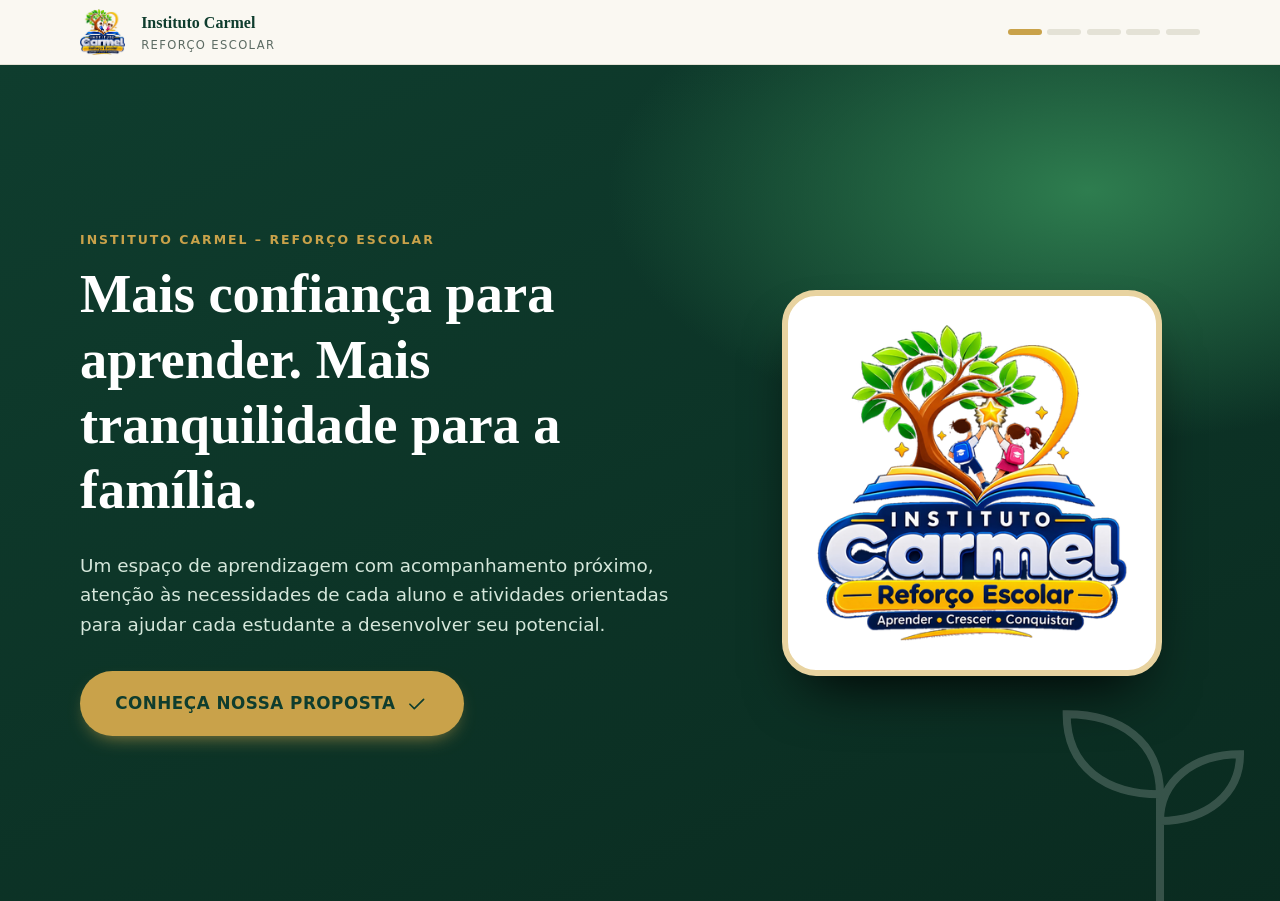
<file: instituto-carmel-proposta.html>
<!DOCTYPE html>
<html lang="pt-BR">
<head>
<meta charset="utf-8">
<meta name="viewport" content="width=device-width, initial-scale=1">
<title>Instituto Carmel – Reforço Escolar | Proposta de acompanhamento</title>
<meta name="description" content="Conheça o Instituto Carmel – Reforço Escolar e receba uma proposta personalizada de acompanhamento escolar.">
<meta name="theme-color" content="#0F3D2E">
<style>
/* =====================================================================
   INSTITUTO CARMEL — estilos (sem fontes ou bibliotecas externas)
   ===================================================================== */
:root{--g1:#0F3D2E;--g2:#2E7D4F;--g3:#E7F2EA;--gold:#C9A24A;--gold2:#E8D3A0;--cream:#FAF8F2;--ink:#1E2B25;--mut:#5C6B63;--line:#E4E2D6;
--serif:Georgia,"Times New Roman",serif;--sans:"Segoe UI",system-ui,-apple-system,Roboto,Arial,sans-serif;--sh:0 10px 30px -14px rgba(15,61,46,.35)}
*{box-sizing:border-box}html{scroll-behavior:smooth}
body{margin:0;font:16px/1.6 var(--sans);color:var(--ink);background:var(--cream);-webkit-font-smoothing:antialiased}
h1,h2,h3{font-family:var(--serif);color:var(--g1);line-height:1.2;margin:0 0 .5em;font-weight:700}
h1{font-size:clamp(2rem,5vw,3.4rem)}h2{font-size:clamp(1.55rem,3.4vw,2.3rem)}h3{font-size:1.12rem}
p{margin:0 0 1em}button{font:inherit;cursor:pointer}svg.i{width:1.4em;height:1.4em;fill:none;stroke:currentColor;stroke-width:1.7;stroke-linecap:round;stroke-linejoin:round;flex:none}
:focus-visible{outline:3px solid var(--gold);outline-offset:3px;border-radius:8px}
.wrap{width:min(1120px,100% - 2.4rem);margin-inline:auto}
.btn{display:inline-flex;align-items:center;justify-content:center;gap:.6rem;border:0;border-radius:999px;padding:.95rem 1.8rem;font-weight:800;letter-spacing:.03em;font-size:.95rem;background:var(--gold);color:var(--g1);text-decoration:none;transition:.2s;box-shadow:0 8px 20px -10px rgba(201,162,74,.9)}
.btn:hover{transform:translateY(-2px);background:#D8B25C}.btn.g{background:var(--g1);color:#fff;box-shadow:none}.btn.g:hover{background:var(--g2)}
.btn.o{background:transparent;border:1.5px solid var(--g1);color:var(--g1);box-shadow:none}.btn.o:hover{background:var(--g3)}.btn.big{padding:1.2rem 2.2rem;font-size:1.05rem}.btn.wa{background:#1FA855;color:#fff;box-shadow:0 10px 24px -10px rgba(31,168,85,.8)}.btn.wa:hover{background:#188F47}
/* topo + progresso */
header.top{position:sticky;top:0;z-index:20;background:rgba(250,248,242,.94);backdrop-filter:blur(8px);border-bottom:1px solid var(--line)}
.top .wrap{display:flex;align-items:center;gap:1rem;min-height:64px}.top img{height:46px;width:auto}.top b{font:700 1rem var(--serif);color:var(--g1)}.top small{display:block;color:var(--mut);font-size:.72rem;letter-spacing:.12em;text-transform:uppercase}
.steps{margin-left:auto;display:flex;gap:.35rem}.steps i{width:34px;height:6px;border-radius:9px;background:var(--line);transition:.4s}.steps i.on{background:var(--gold)}.steps i.done{background:var(--g2)}
/* telas */
.view{display:none;min-height:calc(100vh - 64px)}.view.on{display:block;animation:in .55s ease both}
@keyframes in{from{opacity:0;transform:translateY(18px)}to{opacity:1;transform:none}}
.sec{padding:clamp(2.5rem,6vw,4.5rem) 0}
.eyebrow{color:var(--gold);font-weight:800;letter-spacing:.16em;text-transform:uppercase;font-size:.78rem;margin-bottom:.8rem;display:block}
/* hero */
.hero{background:radial-gradient(800px 420px at 85% 15%,#2E7D4F,transparent 60%),linear-gradient(155deg,var(--g1),#0A2B20);color:#fff;position:relative;overflow:hidden}
.hero h1{color:#fff}.hero p{color:#D5E7DB;font-size:1.15rem;max-width:34em}
.hero .wrap{display:grid;grid-template-columns:1.15fr .85fr;gap:3rem;align-items:center;min-height:calc(100vh - 64px);padding-block:3rem}
.hero .emb{background:#fff;border-radius:34px;padding:1.8rem;box-shadow:0 30px 60px -25px #000;position:relative;border:6px solid var(--gold2);max-width:380px;justify-self:center}
.hero .emb img{width:100%;display:block}
.leaf{position:absolute;opacity:.18;pointer-events:none}
/* benefícios */
.grid{display:grid;gap:1.1rem;grid-template-columns:repeat(auto-fit,minmax(290px,1fr))}
.card{background:#fff;border:1px solid var(--line);border-radius:20px;padding:1.5rem;box-shadow:var(--sh);position:relative;transition:.25s}.card:hover{transform:translateY(-4px)}
.card .ic{width:54px;height:54px;border-radius:16px;background:var(--g3);color:var(--g2);display:grid;place-items:center;margin-bottom:1rem}.card .ic svg{width:28px;height:28px}
.card .n{position:absolute;right:1.2rem;top:1rem;font:700 2.4rem var(--serif);color:var(--gold2)}
.card ul{margin:0;padding:0;list-style:none;color:var(--mut);font-size:.96rem}.card li{padding-left:1.4rem;position:relative;margin:.25rem 0}.card li::before{content:"";position:absolute;left:0;top:.62em;width:8px;height:8px;border-radius:50%;background:var(--gold)}
.card.dest{background:var(--g1);color:#fff}.card.dest h3{color:#fff}.card.dest li{color:#D5E7DB}.card.dest .ic{background:rgba(255,255,255,.12);color:var(--gold2)}
/* rotina */
.rot{display:grid;grid-template-columns:1fr 1.1fr;gap:2.5rem;align-items:start}
.fatos{display:grid;gap:.8rem}.fato{display:flex;gap:1rem;align-items:center;background:#fff;border:1px solid var(--line);border-radius:16px;padding:1rem 1.2rem}.fato .ic{width:46px;height:46px;border-radius:14px;background:var(--g3);color:var(--g2);display:grid;place-items:center;flex:none}.fato b{color:var(--g1)}
.hrs{display:grid;gap:.8rem}.hr{display:grid;grid-template-columns:auto 1fr;gap:1rem;align-items:center;background:#fff;border-left:6px solid var(--gold);border-radius:14px;padding:1rem 1.3rem;box-shadow:var(--sh)}.hr b{font:700 1.5rem var(--serif);color:var(--g1)}.hr span{color:var(--mut);font-weight:700}
.aviso{background:var(--g3);border-radius:14px;padding:1rem 1.2rem;color:var(--g1);font-size:.95rem;margin-top:1rem}
.nav{display:flex;flex-wrap:wrap;gap:.8rem;margin-top:2rem}
/* formulário */
.form{max-width:760px;margin:0 auto;background:#fff;border-radius:26px;padding:clamp(1.4rem,4vw,2.6rem);box-shadow:var(--sh);border:1px solid var(--line)}
label.l{display:block;font-weight:800;color:var(--g1);margin:1.4rem 0 .5rem}
input[type=text]{width:100%;font:inherit;font-size:1.1rem;padding:1rem 1.1rem;border:2px solid var(--line);border-radius:14px;background:var(--cream)}input[type=text]:focus{border-color:var(--g2);outline:none;box-shadow:0 0 0 4px rgba(46,125,79,.18)}
.opts{display:grid;grid-template-columns:repeat(auto-fit,minmax(200px,1fr));gap:.8rem;border:0;padding:0;margin:0}.opts legend{font-weight:800;color:var(--g1);margin:1.4rem 0 .5rem;padding:0}
.opt{position:relative}.opt input{position:absolute;opacity:0;inset:0;cursor:pointer}.opt span{display:block;border:2px solid var(--line);border-radius:14px;padding:.9rem 1rem;background:var(--cream);font-weight:700;color:var(--ink);transition:.2s}.opt small{display:block;color:var(--mut);font-weight:600}
.opt:hover span{border-color:var(--g2)}.opt input:checked+span{border-color:var(--g1);background:var(--g3);box-shadow:inset 0 0 0 2px var(--g1)}.opt input:focus-visible+span{outline:3px solid var(--gold);outline-offset:2px}.opt.wide{grid-column:1/-1}
.err{color:#B3261E;font-weight:700;min-height:1.4em;margin:.4rem 0 0;font-size:.92rem}
/* proposta (documento) */
.acoes{display:flex;flex-wrap:wrap;gap:.8rem;justify-content:center;margin:0 0 1.5rem}
.paper{max-width:860px;margin:0 auto;background:#fff;box-shadow:0 30px 60px -30px rgba(15,61,46,.55);border:1px solid var(--line);color:var(--ink)}
.p-head{background:linear-gradient(120deg,var(--g1),#1B5A40);color:#fff;padding:1.4rem 2rem;display:flex;align-items:center;gap:1.4rem;border-bottom:5px solid var(--gold)}
.p-head .lg{background:#fff;border-radius:16px;padding:.4rem .6rem;flex:none}.p-head img{height:84px;display:block}.p-head small{letter-spacing:.2em;text-transform:uppercase;color:var(--gold2);font-size:.7rem;font-weight:700}.p-head h2{color:#fff;margin:.15rem 0;font-size:1.65rem}.p-head p{margin:0;color:#D5E7DB;font-style:italic;font-size:.9rem}
.p-body{padding:1.4rem 2rem 1.2rem}
.p-sec{font:800 .72rem var(--sans);letter-spacing:.2em;text-transform:uppercase;color:var(--gold);margin:1.1rem 0 .55rem;display:flex;align-items:center;gap:.7rem}.p-sec::after{content:"";flex:1;height:1px;background:var(--gold2)}
.p-aluno{display:grid;grid-template-columns:1.2fr 1fr;gap:1rem;background:var(--g3);border-radius:14px;padding:1rem 1.3rem}
.p-aluno .nm small{display:block;color:var(--mut);font-size:.72rem;letter-spacing:.1em;text-transform:uppercase}.p-aluno .nm b{font:700 1.9rem/1.15 var(--serif);color:var(--g1);word-break:break-word}
.p-aluno dl{margin:0;display:grid;gap:.15rem;font-size:.85rem}.p-aluno dt{color:var(--mut);font-size:.7rem;letter-spacing:.08em;text-transform:uppercase;margin-top:.25rem}.p-aluno dd{margin:0;font-weight:700;color:var(--g1)}
.p-inc{display:grid;grid-template-columns:1fr 1fr;gap:.5rem .9rem}.p-inc div{display:flex;gap:.6rem;align-items:flex-start;font-size:.84rem;line-height:1.4}.p-inc svg{width:20px;height:20px;color:var(--g2);margin-top:2px}.p-inc b{display:block;color:var(--g1);font-size:.86rem}.p-inc span{color:var(--mut)}
.p-inv{margin-top:1rem;border:2px solid var(--gold);border-radius:16px;padding:.9rem 1.3rem;display:grid;grid-template-columns:auto 1fr;gap:1.4rem;align-items:center;background:linear-gradient(180deg,#fff,#FCF8EC)}
.p-inv .v{text-align:center;padding-right:1.4rem;border-right:1px solid var(--gold2)}.p-inv .v b{display:block;font:700 2.8rem/1 var(--serif);color:var(--g1)}.p-inv .v span{font-size:.68rem;font-weight:800;letter-spacing:.12em;color:var(--gold)}
.p-inv ul{margin:0;padding:0;list-style:none;font-size:.84rem;color:var(--mut)}.p-inv li{padding-left:1.1rem;position:relative}.p-inv li::before{content:"";position:absolute;left:0;top:.55em;width:6px;height:6px;border-radius:50%;background:var(--gold)}
.p-nota{font-size:.74rem;color:var(--mut);margin:.5rem 0 0;font-style:italic}
.p-fim{margin-top:.9rem;font-size:.9rem}.p-fim p{margin:0 0 .5rem}.p-ass{margin-top:.6rem;display:flex;justify-content:space-between;align-items:flex-end;gap:1rem}.p-ass .s{border-top:1.5px solid var(--g1);padding-top:.3rem;min-width:230px}.p-ass .s b{font:italic 700 1.15rem var(--serif);color:var(--g1);display:block}.p-ass small{color:var(--mut)}
.p-foot{background:var(--g1);color:#BFD8C8;text-align:center;font-size:.72rem;padding:.55rem;letter-spacing:.06em}
.final{max-width:860px;margin:2rem auto 0;text-align:center}.final p{color:var(--mut);font-size:.9rem;max-width:36em;margin:.8rem auto 0}
.toast{position:fixed;left:50%;bottom:22px;transform:translateX(-50%);background:var(--g1);color:#fff;padding:.8rem 1.4rem;border-radius:99px;z-index:50;font-weight:700}
@media(max-width:860px){.hero .wrap,.rot{grid-template-columns:1fr}.hero .emb{max-width:280px;order:-1}.hero .wrap{min-height:0;padding-block:2.2rem 3rem}.steps i{width:20px}.top small{display:none}.p-head{flex-direction:column;text-align:center;padding:1.2rem}.p-aluno,.p-inc,.p-inv{grid-template-columns:1fr}.p-inv .v{border:0;padding:0 0 .6rem;border-bottom:1px solid var(--gold2)}.p-body{padding:1rem 1.2rem}.p-ass{flex-direction:column;align-items:flex-start}.btn{width:100%}.btn.big{padding:1.1rem 1rem}}
@media(prefers-reduced-motion:reduce){*{animation:none!important;transition:none!important}}
/* ===== IMPRESSÃO / PDF: A4, uma página, só o documento ===== */
@page{size:A4;margin:0}
@media print{
  html,body{background:#fff}header.top,.view:not(#v5),.noprint,.toast{display:none!important}
  #v5{display:block!important;min-height:0;animation:none}#v5 .sec{padding:0}#v5 .wrap{width:auto;margin:0}
  .paper{width:210mm;height:296mm;max-width:none;margin:0;border:0;box-shadow:none;display:flex;flex-direction:column;overflow:hidden;page-break-after:avoid}
  .p-body{flex:1;padding:7mm 14mm 4mm}.p-head{padding:7mm 14mm;flex-direction:row;text-align:left}.p-head img{height:24mm}.p-head h2{font-size:21pt}
  .p-aluno{grid-template-columns:1.2fr 1fr}.p-inc{grid-template-columns:1fr 1fr}.p-inv{grid-template-columns:auto 1fr}.p-inv .v{border-right:1px solid var(--gold2);border-bottom:0;padding:0 1.4rem 0 0}
  .p-ass{flex-direction:row;align-items:flex-end}
  /* layout de impressão: uma página A4 equilibrada */
  .p-head{padding:7mm 14mm;gap:6mm}.p-head img{height:22mm}.p-head h2{font-size:18pt}.p-head p{font-size:9.5pt}.p-head small{font-size:7pt}
  .p-body{padding:5mm 14mm 4mm}.p-sec{margin:5mm 0 2.6mm;font-size:7pt}
  .p-aluno{padding:5mm 7mm;gap:6mm}.p-aluno .nm b{font-size:22pt}.p-aluno dl{font-size:9pt}.p-aluno dt{margin-top:1.6mm;font-size:6.5pt}
  .p-inc{gap:3.2mm 7mm}.p-inc div{font-size:9pt;line-height:1.35}.p-inc b{font-size:9.6pt}.p-inc svg{width:5mm;height:5mm}
  .p-inv{margin-top:4mm;padding:5mm 7mm}.p-inv .v b{font-size:32pt}.p-inv .v span{font-size:6.2pt}.p-inv ul{font-size:9pt;line-height:1.55}
  .p-nota{font-size:7.2pt;margin-top:2.5mm}.p-fim{font-size:9.8pt;margin-top:5mm}.p-fim p{margin:0 0 2mm}.p-ass{margin-top:8mm}.p-ass .s b{font-size:13pt}.p-ass .s{min-width:70mm}.p-foot{padding:3mm;font-size:7pt}
  *{-webkit-print-color-adjust:exact;print-color-adjust:exact}
}
</style>
</head>
<body>
<!-- =====================  CONFIGURAÇÃO (edite aqui)  ===================== -->
<script>
const CONFIG = {
  instituto: "Instituto Carmel",
  segmento: "Reforço Escolar",
  professora: "Professora Diane",
  whatsapp: "5521991900602",        // somente números, com 55 + DDD
  mensalidade: 150,                 // valor em reais
  horarios: [                       // horários disponíveis (ordem de exibição)
    { id: 1, nome: "1º horário", faixa: "13h às 14h30" },
    { id: 2, nome: "2º horário", faixa: "14h30 às 16h" },
    { id: 3, nome: "3º horário", faixa: "16h às 17h30" },
    { id: 4, nome: "4º horário", faixa: "17h30 às 19h" }
  ],
  semPreferencia: "Não tenho preferência de horário"
};
const LOGO = "[data-uri]";
</script>

<svg width="0" height="0" style="position:absolute" aria-hidden="true"><defs>
<symbol id="u" viewBox="0 0 24 24"><circle cx="9" cy="8" r="3.2"/><path d="M3 20c0-3.300 2.700-5.500 6-5.500s6 2.200 6 5.500M16 5.200a3 3 0 010 5.600M18 14.800c1.800.700 3 2.400 3 5.200"/></symbol>
<symbol id="eye" viewBox="0 0 24 24"><path d="M2 12s3.500-6.500 10-6.500S22 12 22 12s-3.500 6.500-10 6.500S2 12 2 12z"/><circle cx="12" cy="12" r="3"/></symbol>
<symbol id="book" viewBox="0 0 24 24"><path d="M3 5.500C5.500 4 9 4 12 6c3-2 6.500-2 9-.5V19c-2.500-1.500-6-1.500-9 .5-3-2-6.500-2-9-.5zM12 6v13.500"/></symbol>
<symbol id="pen" viewBox="0 0 24 24"><path d="M4 20l1-4L16.500 4.500a2 2 0 013 3L8 19zM14.500 6.500l3 3"/></symbol>
<symbol id="rep" viewBox="0 0 24 24"><rect x="5" y="3" width="14" height="18" rx="2.500"/><path d="M9 8h6M9 12h6M9 16h3"/></symbol>
<symbol id="lib" viewBox="0 0 24 24"><path d="M4 4h4v16H4zM10 4h4v16h-4zM16.500 5l3.500 1-3 14-3.500-1z"/></symbol>
<symbol id="lock" viewBox="0 0 24 24"><rect x="5" y="10.500" width="14" height="10" rx="2.500"/><path d="M8 10.500V8a4 4 0 018 0v2.500"/></symbol>
<symbol id="heart" viewBox="0 0 24 24"><path d="M12 20s-8-4.800-8-10.500A4.500 4.500 0 0112 7a4.500 4.500 0 018 2.500C20 15.200 12 20 12 20z"/></symbol>
<symbol id="cal" viewBox="0 0 24 24"><rect x="3.500" y="5" width="17" height="15" rx="2.500"/><path d="M3.500 10h17M8 3v4M16 3v4"/></symbol>
<symbol id="clk" viewBox="0 0 24 24"><circle cx="12" cy="12" r="9"/><path d="M12 7v5l3 2"/></symbol>
<symbol id="sprout" viewBox="0 0 24 24"><path d="M12 21v-8M12 13c0-4-3-6-7-6 0 4 3 6 7 6zM12 15c0-3 2.500-5 6-5 0 3-2.500 5-6 5z"/></symbol>
<symbol id="wa" viewBox="0 0 24 24"><path d="M12 3a9 9 0 00-7.800 13.500L3 21l4.600-1.200A9 9 0 1012 3z"/><path d="M8.800 8.500c.3-.6.700-.6 1-.5.300.500.600 1.400.5 1.600-.2.400-.6.700-.5 1 .4.900 1.400 1.900 2.500 2.400.4.200.600-.4 1-.6.300-.1 1.100.3 1.400.5.100.400-.3 1.300-1.100 1.600-1.600.5-4.300-1-5.600-3.100-.6-1-.9-2.100-.2-2.900z" fill="currentColor" stroke="none"/></symbol>
<symbol id="pdf" viewBox="0 0 24 24"><path d="M6 2.500h8l5 5V21.500H6zM14 2.500V8h5M9 14h6M9 17.500h4"/></symbol>
<symbol id="ok" viewBox="0 0 24 24"><path d="M5 12.500l4.500 4.500L19 7.500"/></symbol>
</defs></svg>

<header class="top"><div class="wrap">
  <img id="tLogo" alt="Instituto Carmel – Reforço Escolar"><div><b data-cfg="instituto"></b><small data-cfg="segmento"></small></div>
  <div class="steps" id="steps" role="progressbar" aria-label="Progresso" aria-valuemin="1" aria-valuemax="5"></div>
</div></header>

<!-- ETAPA 1 — APRESENTAÇÃO -->
<section class="view hero" id="v1"><div class="wrap">
  <div>
    <span class="eyebrow"><span data-cfg="instituto" style="text-transform:uppercase"></span> – <span data-cfg="segmento" style="text-transform:uppercase"></span></span>
    <h1>Mais confiança para aprender. Mais tranquilidade para a família.</h1>
    <p>Um espaço de aprendizagem com acompanhamento próximo, atenção às necessidades de cada aluno e atividades orientadas para ajudar cada estudante a desenvolver seu potencial.</p>
    <div class="nav"><button class="btn big" data-go="2">CONHEÇA NOSSA PROPOSTA <svg class="i"><use href="#ok"/></svg></button></div>
  </div>
  <div class="emb"><img id="hLogo" alt="Logo Instituto Carmel – Reforço Escolar"></div>
  <svg class="leaf" style="right:-40px;bottom:-40px;width:320px;color:#fff" viewBox="0 0 24 24" fill="none" stroke="currentColor" stroke-width=".6"><path d="M12 21v-8M12 13c0-4-3-6-7-6 0 4 3 6 7 6zM12 15c0-3 2.500-5 6-5 0 3-2.500 5-6 5z"/></svg>
</div></section>

<!-- ETAPA 2 — BENEFÍCIOS -->
<section class="view" id="v2"><div class="sec"><div class="wrap">
  <span class="eyebrow">Nossa estrutura</span>
  <h2 style="max-width:22em">Muito mais que reforço escolar: uma estrutura pensada para o desenvolvimento do seu filho.</h2>
  <div class="grid" style="margin-top:2rem">
    <article class="card dest"><span class="n" style="color:rgba(255,255,255,.18)">01</span><div class="ic"><svg class="i"><use href="#u"/></svg></div><h3>Turmas reduzidas</h3><ul><li>Apenas 6 alunos por horário.</li><li>Mais atenção e acompanhamento próximo.</li><li>Ambiente que favorece a participação.</li></ul></article>
    <article class="card"><span class="n">02</span><div class="ic"><svg class="i"><use href="#eye"/></svg></div><h3>Acompanhamento da aprendizagem</h3><ul><li>Atenção às dificuldades e necessidades de cada estudante.</li><li>Orientação durante as atividades.</li><li>Incentivo ao desenvolvimento da autonomia.</li></ul></article>
    <article class="card"><span class="n">03</span><div class="ic"><svg class="i"><use href="#pen"/></svg></div><h3>Apoio nas atividades escolares</h3><ul><li>Apoio nas atividades e conteúdos trabalhados na escola.</li><li>Reforço dos conhecimentos.</li><li>Orientação durante a rotina de estudos.</li></ul></article>
    <article class="card"><span class="n">04</span><div class="ic"><svg class="i"><use href="#rep"/></svg></div><h3>Relatório bimestral</h3><ul><li>Os responsáveis recebem um relatório a cada dois meses.</li><li>Acompanhamento da evolução do aluno.</li><li>Informações sobre os pontos que precisam de atenção.</li></ul></article>
    <article class="card"><span class="n">05</span><div class="ic"><svg class="i"><use href="#lib"/></svg></div><h3>Plataforma de conteúdos</h3><ul><li>Área de conteúdos e materiais de apoio.</li><li>Possibilidade de acessar materiais complementares para os estudos.</li><li>Recursos para complementar a aprendizagem.</li></ul></article>
    <article class="card"><span class="n">06</span><div class="ic"><svg class="i"><use href="#lock"/></svg></div><h3>Portal exclusivo dos responsáveis</h3><ul><li>Ambiente exclusivo para acompanhamento das informações disponibilizadas pelo Instituto.</li><li>Organização das informações escolares.</li><li>Comunicação com a família.</li></ul></article>
    <article class="card"><span class="n">07</span><div class="ic"><svg class="i"><use href="#heart"/></svg></div><h3>Ambiente acolhedor</h3><ul><li>Incentivo à participação.</li><li>Respeito ao ritmo de aprendizagem.</li><li>Estímulo à confiança.</li><li>Atenção ao desenvolvimento de cada criança.</li></ul></article>
  </div>
  <div class="nav"><button class="btn o" data-go="1">Voltar</button><button class="btn" data-go="3">CONTINUAR</button></div>
</div></div></section>

<!-- ETAPA 3 — COMO FUNCIONA -->
<section class="view" id="v3"><div class="sec"><div class="wrap">
  <span class="eyebrow">Como funciona</span>
  <h2 style="max-width:22em">Uma rotina organizada para acompanhar seu filho durante toda a semana.</h2>
  <div class="rot" style="margin-top:2rem">
    <div class="fatos">
      <div class="fato"><span class="ic"><svg class="i"><use href="#cal"/></svg></span><span><b>Segunda a sexta-feira</b><br>Atendimento durante toda a semana.</span></div>
      <div class="fato"><span class="ic"><svg class="i"><use href="#clk"/></svg></span><span><b>1 hora e 30 minutos por dia</b><br>Duração de cada atendimento.</span></div>
      <div class="fato"><span class="ic"><svg class="i"><use href="#u"/></svg></span><span><b>Até 6 alunos por horário</b><br>Acompanhamento próximo.</span></div>
      <div class="fato"><span class="ic"><svg class="i"><use href="#sprout"/></svg></span><span><b>Quatro horários, das 13h às 19h</b><br>Escolha o que melhor se encaixa na rotina da família.</span></div>
    </div>
    <div><h3 style="margin-bottom:.8rem">Horários disponíveis</h3><div class="hrs" id="hrsList"></div>
      <p class="aviso"><b>Importante:</b> a escolha do horário representa uma preferência. A disponibilidade deverá ser confirmada pelo Instituto.</p></div>
  </div>
  <div class="nav"><button class="btn o" data-go="2">Voltar</button><button class="btn" data-go="4">CONTINUAR</button></div>
</div></div></section>

<!-- ETAPAS 4 e 5 — IDENTIFICAÇÃO -->
<section class="view" id="v4"><div class="sec"><div class="wrap">
  <div style="text-align:center;max-width:40em;margin:0 auto 2rem"><span class="eyebrow">Proposta personalizada</span><h2>Vamos conhecer um pouquinho sobre seu filho?</h2>
  <p style="color:var(--mut)">Para apresentar uma proposta de acompanhamento, gostaríamos de saber o nome da criança e qual horário seria mais conveniente para sua família.</p></div>
  <form class="form" id="form" novalidate>
    <label class="l" for="nome">Nome da criança</label>
    <input type="text" id="nome" placeholder="Digite o nome da criança." maxlength="60" autocomplete="off" aria-describedby="eNome">
    <p class="err" id="eNome" role="alert"></p>
    <fieldset class="opts" id="opts"><legend>Escolha do horário desejado</legend></fieldset>
    <p class="err" id="eHor" role="alert"></p>
    <div class="nav" style="justify-content:space-between"><button type="button" class="btn o" data-go="3">Voltar</button><button type="submit" class="btn">CONTINUAR E CONHECER O INVESTIMENTO</button></div>
  </form>
</div></div></section>

<!-- ETAPAS 6, 7 e 8 — PROPOSTA, PDF E WHATSAPP -->
<section class="view" id="v5"><div class="sec"><div class="wrap">
  <div class="noprint" style="text-align:center;margin-bottom:1.5rem"><span class="eyebrow">Sua proposta está pronta</span></div>
  <div class="acoes noprint"><button class="btn g" id="bPdf"><svg class="i"><use href="#pdf"/></svg>BAIXAR MINHA PROPOSTA EM PDF</button><button class="btn o" data-go="4">Alterar dados</button></div>
  <article class="paper" id="doc" aria-label="Proposta de acompanhamento escolar"></article>
  <div class="final noprint">
    <a class="btn wa big" id="bWa" target="_blank" rel="noopener noreferrer"><svg class="i"><use href="#wa"/></svg>TENHO INTERESSE! QUERO SABER SOBRE A MATRÍCULA.</a>
    <p>Ao clicar, o WhatsApp abre com a mensagem já preenchida; você decide se quer enviá-la. A disponibilidade de vagas será confirmada pela equipe do Instituto Carmel.</p>
  </div>
</div></div></section>

<script>
"use strict";
/* ---------- utilitários ---------- */
const $ = (s, c = document) => c.querySelector(s);
const brl = v => v.toLocaleString("pt-BR", { style: "currency", currency: "BRL" });
const ICON = n => `<svg class="i"><use href="#${n}"/></svg>`;
const ESC = s => String(s).replace(/[&<>"']/g, c => ({ "&": "&amp;", "<": "&lt;", ">": "&gt;", '"': "&quot;", "'": "&#39;" }[c]));

/* ---------- estado (guardado durante a navegação) ---------- */
const KEY = "carmel_proposta";
let S = { nome: "", horario: "" };            // horario = id do horário ou "0" (sem preferência)
try { S = Object.assign(S, JSON.parse(sessionStorage.getItem(KEY) || "{}")); } catch (e) {}
const salva = () => { try { sessionStorage.setItem(KEY, JSON.stringify(S)); } catch (e) {} };
const horarioTexto = () => S.horario === "0" ? CONFIG.semPreferencia : (CONFIG.horarios.find(h => String(h.id) === S.horario) || {}).faixa || "";

/* ---------- textos configuráveis e logo ---------- */
document.querySelectorAll("[data-cfg]").forEach(e => e.textContent = CONFIG[e.dataset.cfg]);
["tLogo", "hLogo"].forEach(i => $("#" + i).src = LOGO);
$("#hrsList").innerHTML = CONFIG.horarios.map(h => `<div class="hr"><b>${ESC(h.nome)}</b><span>${ESC(h.faixa)}</span></div>`).join("");
$("#opts").insertAdjacentHTML("beforeend",
  CONFIG.horarios.map(h => `<label class="opt"><input type="radio" name="hor" value="${h.id}"><span>${ESC(h.faixa)}<small>${ESC(h.nome)}</small></span></label>`).join("") +
  `<label class="opt wide"><input type="radio" name="hor" value="0"><span>${ESC(CONFIG.semPreferencia)}.</span></label>`);
$("#steps").innerHTML = "<i></i>".repeat(5);

/* ---------- navegação entre etapas ---------- */
function ir(n) { if (location.hash === "#etapa-" + n) mostra(); else location.hash = "etapa-" + n; }
function mostra() {
  let n = parseInt((location.hash.match(/etapa-(\d)/) || [, 1])[1], 10) || 1;
  if (n === 5 && !(S.nome.trim() && S.horario !== "")) { n = 4; history.replaceState(null, "", "#etapa-4"); }   // proposta só depois dos dados
  document.querySelectorAll(".view").forEach(v => v.classList.toggle("on", v.id === "v" + n));
  document.querySelectorAll("#steps i").forEach((i, k) => i.className = k + 1 < n ? "done" : k + 1 === n ? "on" : "");
  $("#steps").setAttribute("aria-valuenow", n);
  if (n === 4) { $("#nome").value = S.nome; const r = document.querySelector(`input[name=hor][value="${S.horario}"]`); if (r) r.checked = true; }
  if (n === 5) proposta();
  scrollTo(0, 0);
}
document.addEventListener("click", e => { const b = e.target.closest("[data-go]"); if (b) ir(b.dataset.go); });
addEventListener("hashchange", mostra);

/* ---------- validação ---------- */
$("#form").addEventListener("submit", e => {
  e.preventDefault();
  const nome = $("#nome").value.replace(/\s+/g, " ").trim(), r = document.querySelector("input[name=hor]:checked");
  $("#eNome").textContent = nome.length < 2 ? "Por favor, informe o nome da criança." : "";
  $("#eHor").textContent = r ? "" : "Por favor, escolha um horário ou a opção sem preferência.";
  if (nome.length < 2) return $("#nome").focus();
  if (!r) return;
  S.nome = nome; S.horario = r.value; salva(); ir(5);
});
$("#nome").addEventListener("input", () => $("#eNome").textContent = "");
document.querySelectorAll("input[name=hor]").forEach(r => r.addEventListener("change", () => $("#eHor").textContent = ""));

/* ---------- proposta personalizada (o preço só é criado aqui) ---------- */
const INCLUI = [
  ["u", "Turmas reduzidas", "Até 6 alunos por horário."],
  ["eye", "Acompanhamento próximo", "Atenção às dificuldades e necessidades de cada estudante."],
  ["pen", "Orientação nas atividades escolares", "Orientação durante as atividades e a rotina de estudos."],
  ["book", "Apoio aos conteúdos da escola", "Reforço dos conhecimentos trabalhados na escola."],
  ["rep", "Relatório a cada bimestre", "Relatório de desenvolvimento a cada dois meses."],
  ["lib", "Plataforma de conteúdos", "Materiais de apoio e complementares aos estudos."],
  ["lock", "Portal exclusivo dos responsáveis", "Acompanhamento das informações disponibilizadas pelo Instituto."],
  ["heart", "Ambiente acolhedor", "Incentivo à autonomia e respeito ao ritmo de aprendizagem."]
];
function proposta() {
  const hoje = new Date().toLocaleDateString("pt-BR");
  $("#doc").innerHTML = `
  <div class="p-head"><div class="lg"><img src="${LOGO}" alt=""></div><div>
    <small>${ESC(CONFIG.instituto)} · ${ESC(CONFIG.segmento)} · ${ESC(CONFIG.professora)}</small>
    <h2>PROPOSTA DE ACOMPANHAMENTO ESCOLAR</h2><p>Uma proposta pensada para acompanhar o desenvolvimento e fortalecer a aprendizagem.</p></div></div>
  <div class="p-body">
    <div class="p-sec">Dados do aluno</div>
    <div class="p-aluno"><div class="nm"><small>Proposta preparada especialmente para</small><b id="pNome"></b></div>
      <dl><dt>Horário de interesse</dt><dd id="pHor"></dd><dt>Frequência</dt><dd>Segunda a sexta-feira</dd><dt>Duração diária</dt><dd>1 hora e 30 minutos</dd><dt>Organização</dt><dd>Até 6 alunos por horário</dd></dl></div>
    <div class="p-sec">O que está incluído na nossa proposta</div>
    <div class="p-inc">${INCLUI.map(([i, t, d]) => `<div>${ICON(i)}<p style="margin:0"><b>${t}</b><span>${d}</span></p></div>`).join("")}</div>
    <div class="p-sec">Investimento mensal</div>
    <div class="p-inv"><div class="v"><b>${brl(CONFIG.mensalidade)}</b><span>ATENDIMENTO DE SEGUNDA A SEXTA-FEIRA</span></div>
      <ul><li>1h30 de acompanhamento por dia.</li><li>Turmas com até 6 alunos.</li><li>Acompanhamento da aprendizagem.</li><li>Relatório bimestral.</li><li>Benefícios e estrutura apresentados nesta proposta.</li></ul></div>
    <p class="p-nota">O horário informado é uma preferência; a disponibilidade deve ser confirmada pelo Instituto. Proposta emitida em ${hoje}.</p>
    <div class="p-fim"><p>Será um prazer fazer parte da trajetória de aprendizagem de <b id="pNome2"></b>.</p>
      <p>No ${ESC(CONFIG.instituto)}, cada etapa importa. Nosso compromisso é oferecer acompanhamento, incentivo e atenção ao desenvolvimento escolar.</p></div>
    <div class="p-ass"><div class="s"><b>${ESC(CONFIG.professora)}</b><small>${ESC(CONFIG.instituto)} – ${ESC(CONFIG.segmento)}.</small></div></div>
  </div>
  <div class="p-foot">${ESC(CONFIG.instituto.toUpperCase())} · ${ESC(CONFIG.segmento.toUpperCase())}</div>`;
  $("#pNome").textContent = S.nome; $("#pNome2").textContent = S.nome; $("#pHor").textContent = horarioTexto();
  $("#bWa").href = linkWhats();
  document.title = `Proposta Instituto Carmel - ${S.nome}`;
}

/* ---------- PDF: impressão otimizada (Salvar como PDF no navegador) ---------- */
$("#bPdf").addEventListener("click", () => {
  const t = document.createElement("div"); t.className = "toast"; t.textContent = "Na janela de impressão, escolha “Salvar como PDF”."; document.body.append(t);
  setTimeout(() => { print(); t.remove(); }, 900);
});

/* ---------- WhatsApp: mensagem preenchida, enviada só se o responsável decidir ---------- */
function linkWhats() {
  const msg = `Olá! Conheci a proposta do ${CONFIG.instituto} e tenho interesse no reforço escolar.\n\n` +
    `Nome da criança: ${S.nome}\n\nHorário de interesse: ${horarioTexto()}\n\n` +
    `Vi a apresentação e gostaria de obter mais informações sobre a matrícula.\n\n` +
    `A mensalidade informada é de ${brl(CONFIG.mensalidade)}, de segunda a sexta-feira.\n\n` +
    `Gostaria de verificar a disponibilidade de vagas.`;
  return "https://wa.me/" + CONFIG.whatsapp + "?text=" + encodeURIComponent(msg);
}
mostra();
</script>
</body>
</html>
</file>
